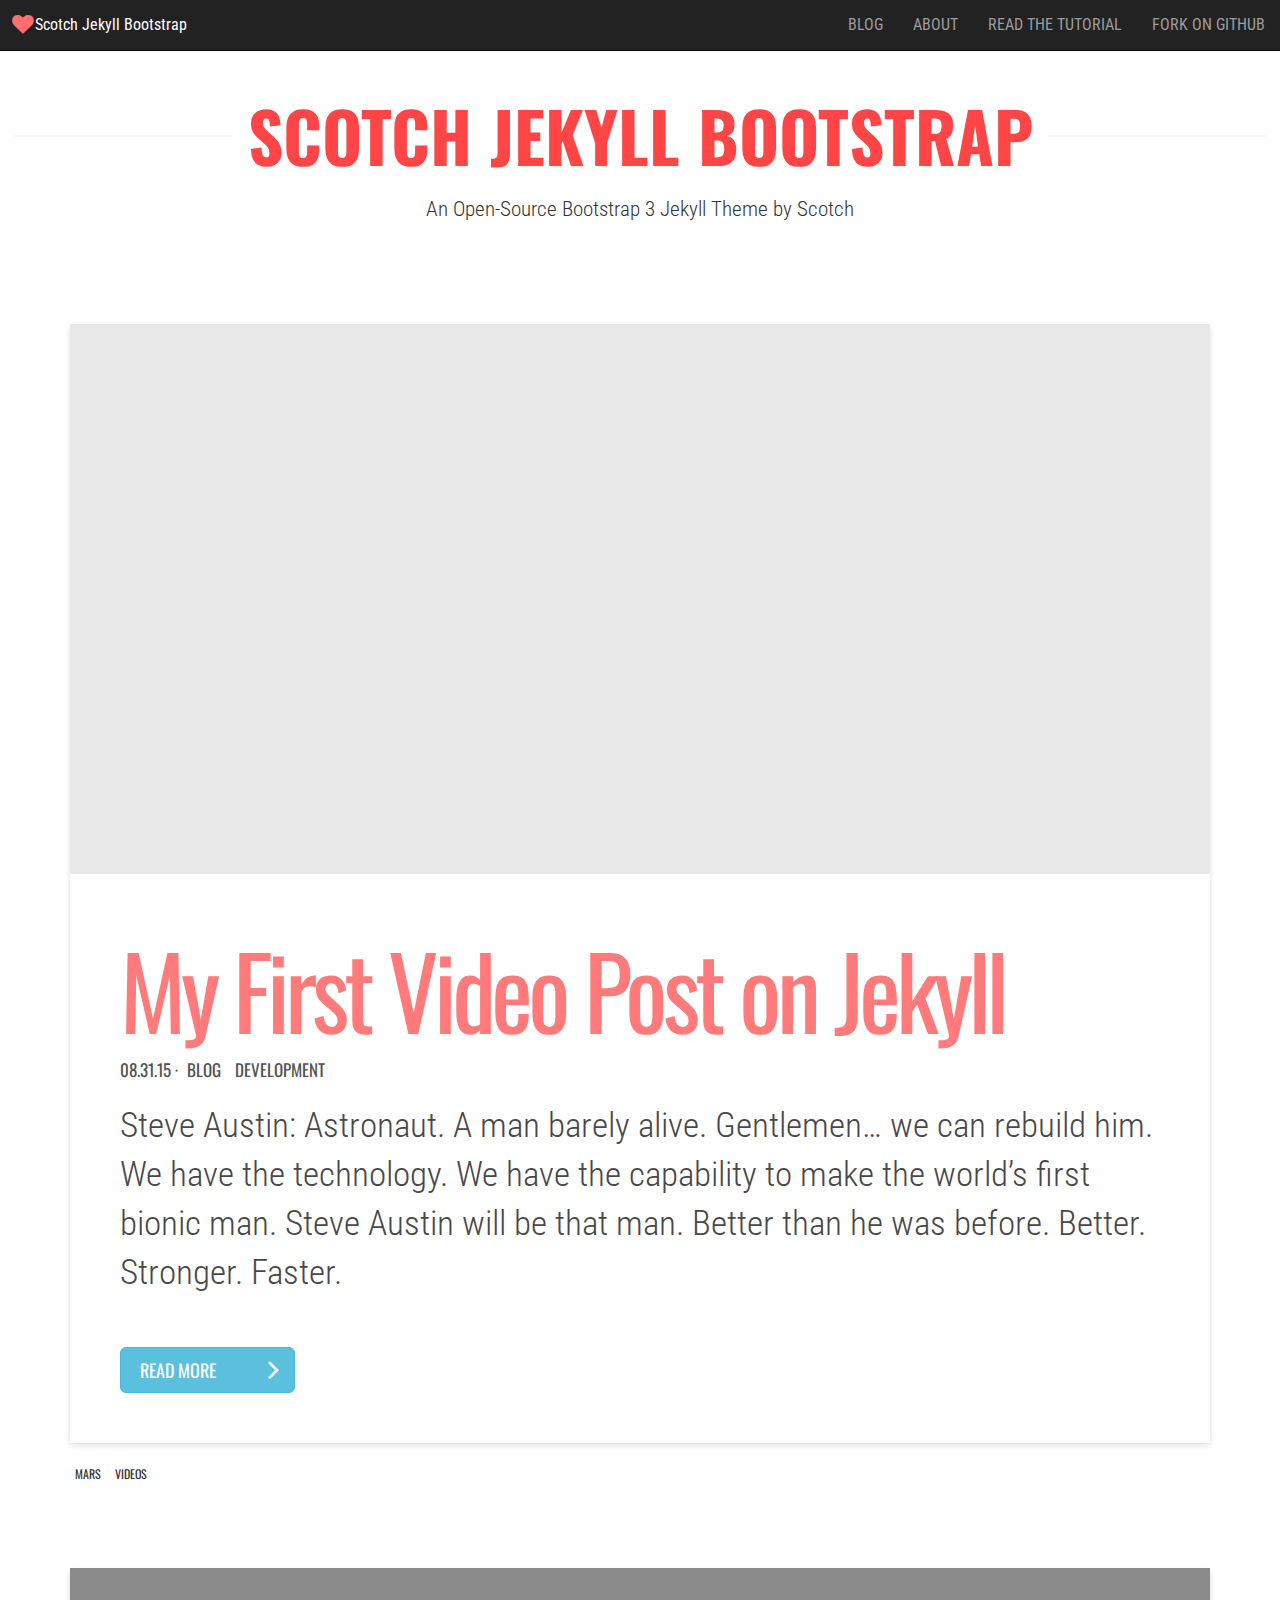
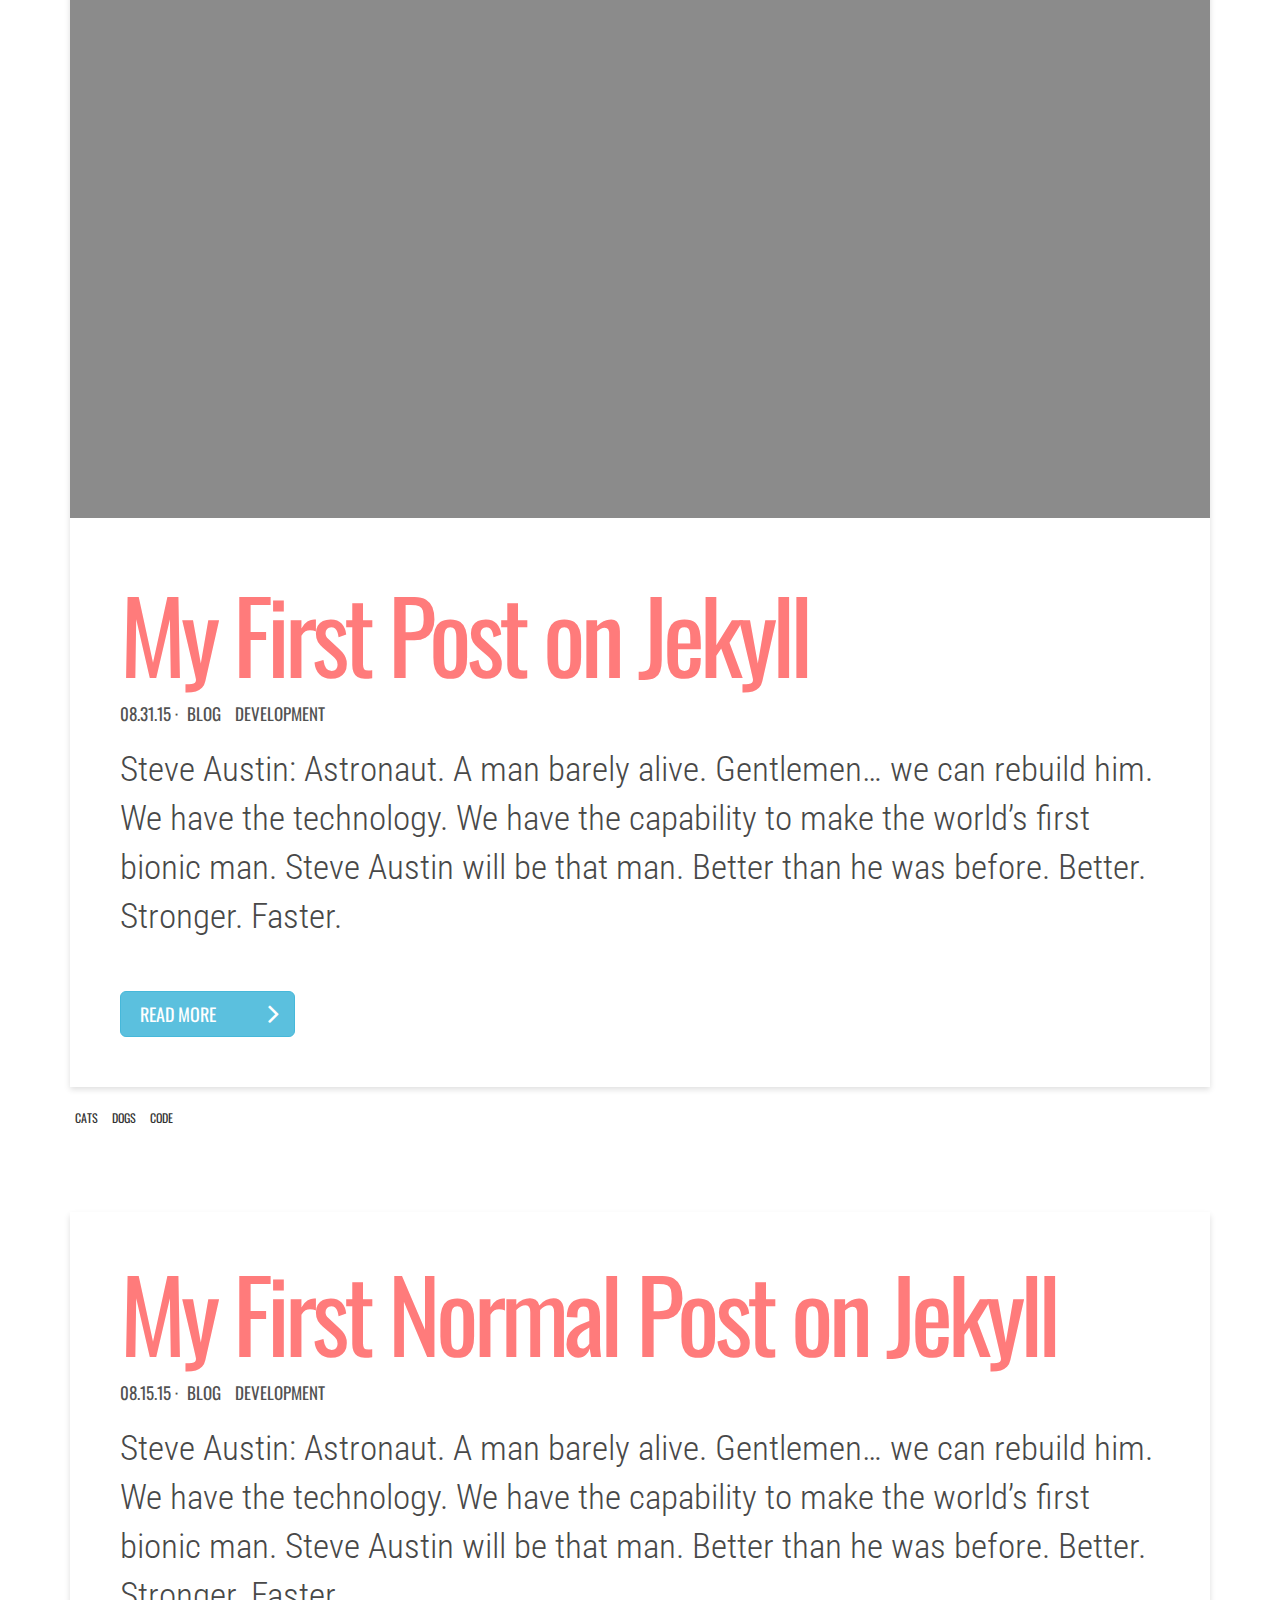
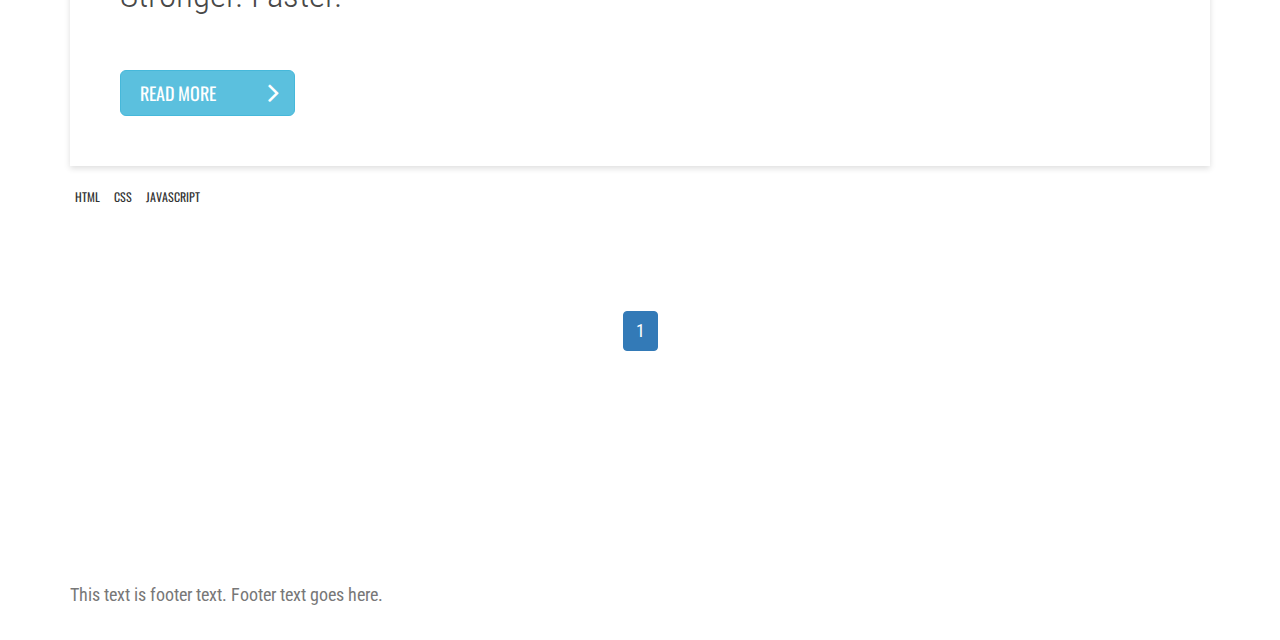
<file: index.html>
<!doctype html>
<!--[if lt IE 7 ]><html itemscope itemtype="http://schema.org/Organization" id="ie6" class="ie ie-old" lang="en-US"><![endif]-->
<!--[if IE 7 ]>   <html itemscope itemtype="http://schema.org/Organization" id="ie7" class="ie ie-old" lang="en-US"><![endif]-->
<!--[if IE 8 ]>   <html itemscope itemtype="http://schema.org/Organization" id="ie8" class="ie ie-old" lang="en-US"><![endif]-->
<!--[if IE 9 ]>   <html itemscope itemtype="http://schema.org/Organization" id="ie9" class="ie" lang="en-US"><![endif]-->
<!--[if gt IE 9]><!--><html itemscope itemtype="http://schema.org/Organization" lang="en-US"><!--<![endif]-->
<head>

    <!-- Meta -->
    <meta charset="utf-8">
    <!--
      /$$$$$$                        /$$               /$$
     /$$__  $$                      | $$              | $$
    | $$  \__/  /$$$$$$$  /$$$$$$  /$$$$$$    /$$$$$$$| $$$$$$$
    |  $$$$$$  /$$_____/ /$$__  $$|_  $$_/   /$$_____/| $$__  $$
     \____  $$| $$      | $$  \ $$  | $$    | $$      | $$  \ $$
     /$$  \ $$| $$      | $$  | $$  | $$ /$$| $$      | $$  | $$
    |  $$$$$$/|  $$$$$$$|  $$$$$$/  |  $$$$/|  $$$$$$$| $$  | $$
     \______/  \_______/ \______/    \___/   \_______/|__/  |__/



        /$$$$$           /$$                 /$$ /$$
       |__  $$          | $$                | $$| $$
          | $$  /$$$$$$ | $$   /$$ /$$   /$$| $$| $$
          | $$ /$$__  $$| $$  /$$/| $$  | $$| $$| $$
     /$$  | $$| $$$$$$$$| $$$$$$/ | $$  | $$| $$| $$
    | $$  | $$| $$_____/| $$_  $$ | $$  | $$| $$| $$
    |  $$$$$$/|  $$$$$$$| $$ \  $$|  $$$$$$$| $$| $$
     \______/  \_______/|__/  \__/ \____  $$|__/|__/
                                   /$$  | $$
                                  |  $$$$$$/
                                   \______/
    -->
    <title>Scotch Jekyll Bootstrap ♥ An Open-Source Bootstrap 3 Jekyll Theme by Scotch</title>
    <meta http-equiv="X-UA-Compatible" content="IE=edge,chrome=1">
    <meta name="viewport" content="width=device-width, initial-scale=1.0, maximum-scale=1.0">
    <meta content="yes" name="apple-mobile-web-app-capable">
    <meta name="apple-mobile-web-app-status-bar-style" content="black-translucent">

    <!-- RSS -->
    <link rel="alternate" type="application/rss+xml" title="Scotch Jekyll Bootstrap ♥ An Open-Source Bootstrap 3 Jekyll Theme by Scotch" href="https://goldyfruit.github.io/feed.xml">
    <link rel="alternate" type="application/atom+xml" title="Scotch Jekyll Bootstrap ♥ An Open-Source Bootstrap 3 Jekyll Theme by Scotch" href="https://goldyfruit.github.io/atom.xml">

    <!-- Favicons -->
    <link rel="shortcut icon" sizes="16x16 24x24 32x32 48x48 64x64 96x96" href="https://goldyfruit.github.io/favicon.ico">
    <link rel="apple-touch-icon" sizes="57x57" href="https://goldyfruit.github.io/img/favicons/favicon-57.png">
    <link rel="apple-touch-icon-precomposed" sizes="57x57" href="https://goldyfruit.github.io/img/favicons/favicon-57.png">
    <link rel="apple-touch-icon" sizes="60x60" href="https://goldyfruit.github.io/img/favicons/favicon-60.png">
    <link rel="apple-touch-icon" sizes="72x72" href="https://goldyfruit.github.io/img/favicons/favicon-72.png">
    <link rel="apple-touch-icon" sizes="76x76" href="https://goldyfruit.github.io/img/favicons/favicon-76.png">
    <link rel="apple-touch-icon" sizes="96x96" href="https://goldyfruit.github.io/img/favicons/favicon-96.png">
    <link rel="apple-touch-icon" sizes="114x114" href="https://goldyfruit.github.io/img/favicons/favicon-114.png">
    <link rel="apple-touch-icon" sizes="120x120" href="https://goldyfruit.github.io/img/favicons/favicon-120.png">
    <link rel="apple-touch-icon" sizes="144x144" href="https://goldyfruit.github.io/img/favicons/favicon-144.png">
    <link rel="apple-touch-icon" sizes="152x152" href="https://goldyfruit.github.io/img/favicons/favicon-152.png">
    <link rel="apple-touch-icon" sizes="180x180" href="https://goldyfruit.github.io/img/favicons/favicon-180.png">
    <link rel="apple-touch-icon" sizes="192x192" href="https://goldyfruit.github.io/img/favicons/favicon-192.png">
    <meta name="application-name" content="Scotch Jekyll Bootstrap ♥ An Open-Source Bootstrap 3 Jekyll Theme by Scotch">
    <meta name="msapplication-TileImage" content="https://goldyfruit.github.io/img/favicons/favicon-144.png">
    <meta name="msapplication-TileColor" content="#ffffff">

    <!-- Fonts -->
    <link rel="stylesheet" href="//fonts.googleapis.com/css?family=Roboto+Condensed:300,300italic,400,400italic,700,700italic|Oswald:300,400,700">
    <link rel="stylesheet" href="//maxcdn.bootstrapcdn.com/font-awesome/4.6.3/css/font-awesome.min.css">

    <!-- Styles -->
    <link rel="stylesheet" href="/css/style.css">
    <!--[if lt IE 9]>
        <script src="//cdnjs.cloudflare.com/ajax/libs/html5shiv/3.7.3/html5shiv.min.js"></script>
        <script src="/js/respond.min.js"></script>
    <![endif]-->

</head>
<body class="">

    <nav class="navbar navbar-inverse navbar-fixed-top">
        <div class="container-fluid">
            <div class="navbar-header">
                <button type="button" class="navbar-toggle collapsed" data-toggle="collapse" data-target="#navbar" aria-expanded="false" aria-controls="navbar">
                    <span class="sr-only">Toggle navigation</span>
                    <span class="icon-bar"></span>
                    <span class="icon-bar"></span>
                    <span class="icon-bar"></span>
                </button>
                <a class="navbar-brand" href="/"><i class="fa fa-heart"></i> Scotch Jekyll Bootstrap</a>
            </div>
            <div id="navbar" class="navbar-collapse collapse">
                <ul class="nav navbar-nav navbar-right">
                    
                        <li>
                            <a href="/">Blog</a>
                        </li>
                    
                        <li>
                            <a href="/about">About</a>
                        </li>
                    
                        <li>
                            <a href="https://scotch.io/tutorials/getting-started-with-jekyll-plus-a-free-bootstrap-3-starter-theme">Read the Tutorial</a>
                        </li>
                    
                        <li>
                            <a href="https://github.com/scotch-io">Fork on GitHub</a>
                        </li>
                    
                </ul>
            </div>
        </div>
    </nav>




    

<div class="title-group">
    <h1 class="special">
        <span>
        
            Scotch Jekyll Bootstrap
        
        </span>
    </h1>
    
    <p class="lead">
        
            An Open-Source Bootstrap 3 Jekyll Theme by Scotch
        
    </p>
</div>

    <main>
        <div class="container">
            <div class="row">
                <div class="col-md-12">
                    
                        <div class="tile">
    
    <a href="/my-first-video-post.html" class="featurette">
        

        
        <iframe src="https://www.youtube.com/embed/ej3ioOneTy8" frameborder="0" allowfullscreen></iframe>
        
    </a>
    
    <div class="inner-guts">
        <h2><a href="/my-first-video-post.html">My First Video Post on Jekyll</a></h2>
        <aside>
            08.31.15
            
                &middot;
                
                    <span>blog</span>
                
                    <span>development</span>
                
            
        </aside>
        <div class="excerpt"><p>Steve Austin: Astronaut. A man barely alive. Gentlemen… we can rebuild him. We have the technology. We have the capability to make the world’s first bionic man. Steve Austin will be that man. Better than he was before. Better. Stronger. Faster.</p>

</div>
        <a href="/my-first-video-post.html" class="read-more btn btn-info btn-lg">Read More <i class="fa fa-angle-right"></i></a>
        
        <div class="tags">
            
            <span>mars</span>
            
            <span>videos</span>
            
        </div>
        
    </div>
</div>
                    
                        <div class="tile">
    
    <a href="/example-post.html" class="featurette">
        
        <span class="img" style="background-image: url('http://placekitten.com/1500/1000');"></span>
        

        
    </a>
    
    <div class="inner-guts">
        <h2><a href="/example-post.html">My First Post on Jekyll</a></h2>
        <aside>
            08.31.15
            
                &middot;
                
                    <span>blog</span>
                
                    <span>development</span>
                
            
        </aside>
        <div class="excerpt"><p>Steve Austin: Astronaut. A man barely alive. Gentlemen… we can rebuild him. We have the technology. We have the capability to make the world’s first bionic man. Steve Austin will be that man. Better than he was before. Better. Stronger. Faster.</p>

</div>
        <a href="/example-post.html" class="read-more btn btn-info btn-lg">Read More <i class="fa fa-angle-right"></i></a>
        
        <div class="tags">
            
            <span>cats</span>
            
            <span>dogs</span>
            
            <span>code</span>
            
        </div>
        
    </div>
</div>
                    
                        <div class="tile">
    
    <div class="inner-guts">
        <h2><a href="/my-first-normal-post.html">My First Normal Post on Jekyll</a></h2>
        <aside>
            08.15.15
            
                &middot;
                
                    <span>blog</span>
                
                    <span>development</span>
                
            
        </aside>
        <div class="excerpt"><p>Steve Austin: Astronaut. A man barely alive. Gentlemen… we can rebuild him. We have the technology. We have the capability to make the world’s first bionic man. Steve Austin will be that man. Better than he was before. Better. Stronger. Faster.</p>

</div>
        <a href="/my-first-normal-post.html" class="read-more btn btn-info btn-lg">Read More <i class="fa fa-angle-right"></i></a>
        
        <div class="tags">
            
            <span>html</span>
            
            <span>css</span>
            
            <span>javascript</span>
            
        </div>
        
    </div>
</div>
                    

                    <nav class="pagination-wrap">
    <ul class="pagination">
        

        
            
            <li class="active">
                <a href="#">1</a>
            </li>
            
        

        
    </ul>
</nav>
                </div>
            </div>
        </div>
    </main>


    <footer class="site-footer">
        <div class="container">
            <div class="row">
                <div class="col-md-12">
                    <p class="text-muted">This text is footer text. Footer text goes here.</p>
                </div>
            </div>
        </div>
    </footer>


    <!-- JavaScript -->
    <script src="//ajax.googleapis.com/ajax/libs/jquery/1.12.4/jquery.min.js"></script>
    <script src="//maxcdn.bootstrapcdn.com/bootstrap/3.3.7/js/bootstrap.min.js"></script>
    <script src="/js/power.js"></script>

    </body>
</html>
</file>
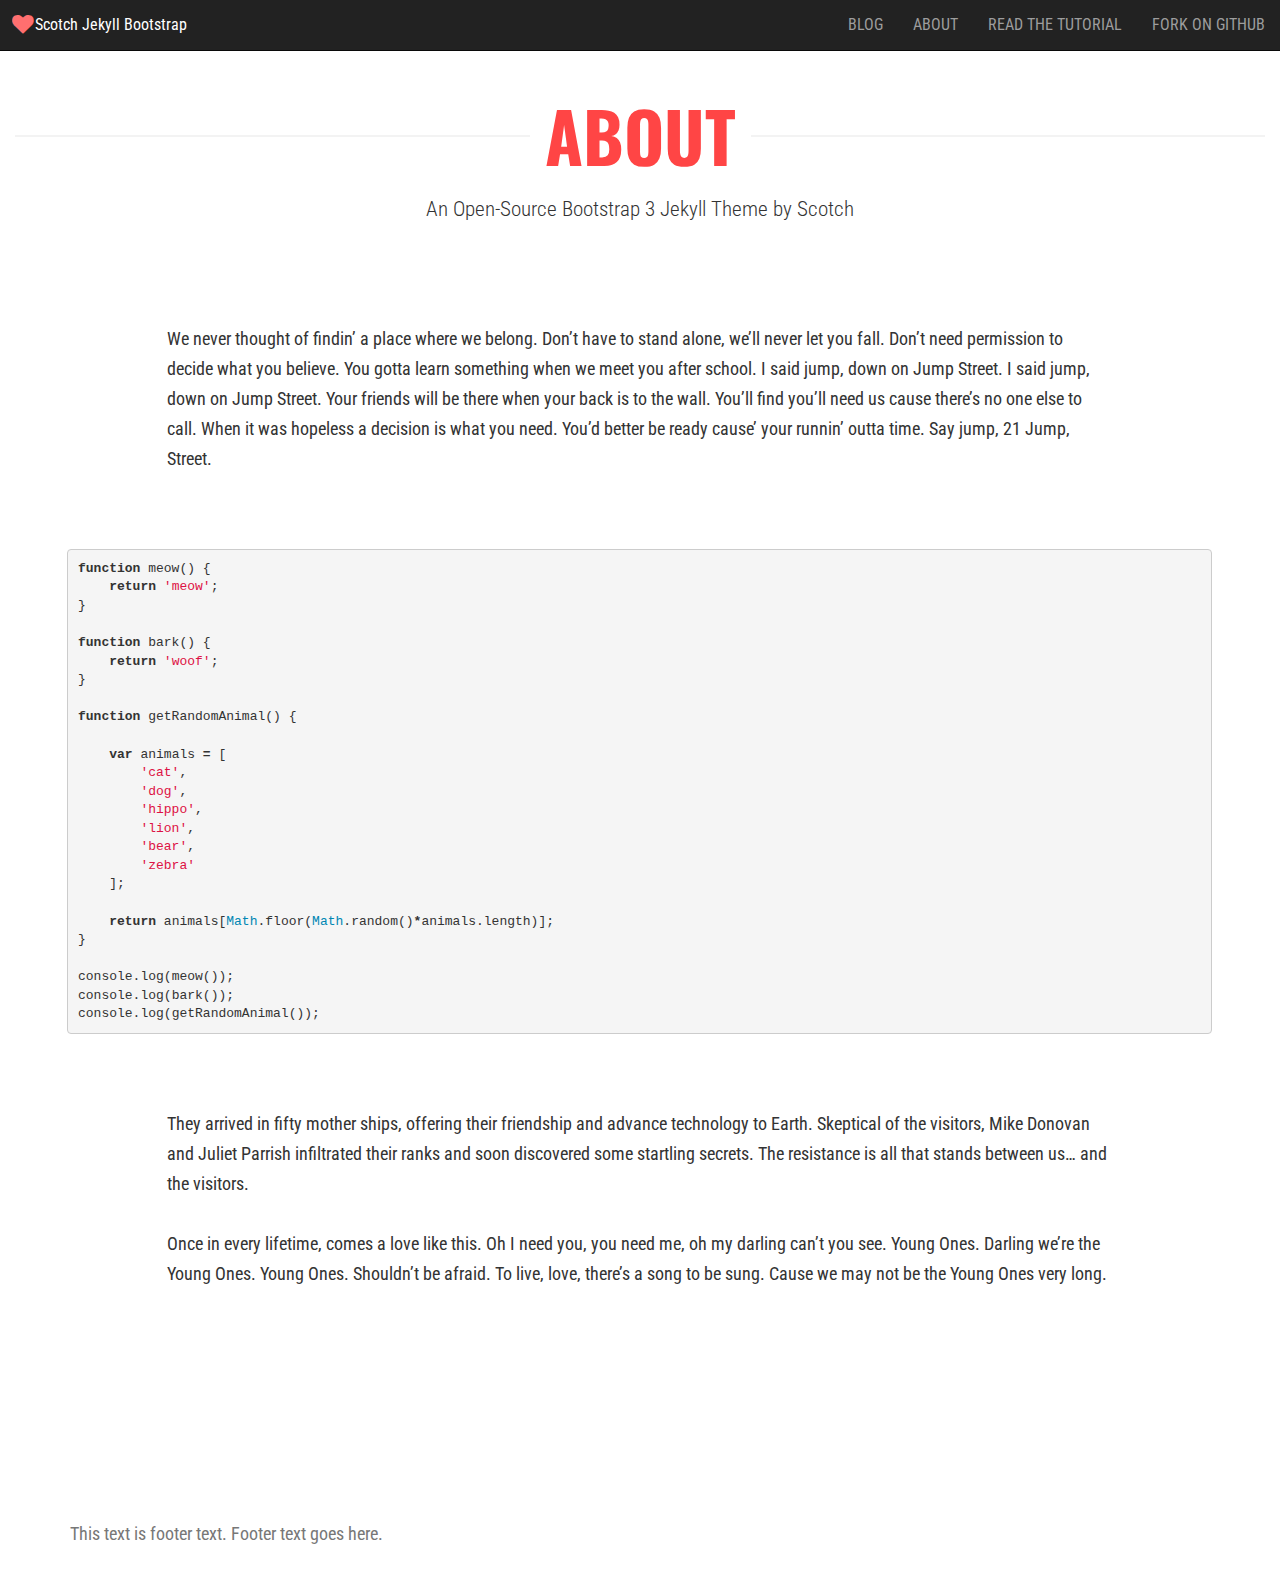
<file: about/index.html>
<!doctype html>
<!--[if lt IE 7 ]><html itemscope itemtype="http://schema.org/Organization" id="ie6" class="ie ie-old" lang="en-US"><![endif]-->
<!--[if IE 7 ]>   <html itemscope itemtype="http://schema.org/Organization" id="ie7" class="ie ie-old" lang="en-US"><![endif]-->
<!--[if IE 8 ]>   <html itemscope itemtype="http://schema.org/Organization" id="ie8" class="ie ie-old" lang="en-US"><![endif]-->
<!--[if IE 9 ]>   <html itemscope itemtype="http://schema.org/Organization" id="ie9" class="ie" lang="en-US"><![endif]-->
<!--[if gt IE 9]><!--><html itemscope itemtype="http://schema.org/Organization" lang="en-US"><!--<![endif]-->
<head>

    <!-- Meta -->
    <meta charset="utf-8">
    <!--
      /$$$$$$                        /$$               /$$
     /$$__  $$                      | $$              | $$
    | $$  \__/  /$$$$$$$  /$$$$$$  /$$$$$$    /$$$$$$$| $$$$$$$
    |  $$$$$$  /$$_____/ /$$__  $$|_  $$_/   /$$_____/| $$__  $$
     \____  $$| $$      | $$  \ $$  | $$    | $$      | $$  \ $$
     /$$  \ $$| $$      | $$  | $$  | $$ /$$| $$      | $$  | $$
    |  $$$$$$/|  $$$$$$$|  $$$$$$/  |  $$$$/|  $$$$$$$| $$  | $$
     \______/  \_______/ \______/    \___/   \_______/|__/  |__/



        /$$$$$           /$$                 /$$ /$$
       |__  $$          | $$                | $$| $$
          | $$  /$$$$$$ | $$   /$$ /$$   /$$| $$| $$
          | $$ /$$__  $$| $$  /$$/| $$  | $$| $$| $$
     /$$  | $$| $$$$$$$$| $$$$$$/ | $$  | $$| $$| $$
    | $$  | $$| $$_____/| $$_  $$ | $$  | $$| $$| $$
    |  $$$$$$/|  $$$$$$$| $$ \  $$|  $$$$$$$| $$| $$
     \______/  \_______/|__/  \__/ \____  $$|__/|__/
                                   /$$  | $$
                                  |  $$$$$$/
                                   \______/
    -->
    <title>About ♥ Scotch Jekyll Bootstrap</title>
    <meta http-equiv="X-UA-Compatible" content="IE=edge,chrome=1">
    <meta name="viewport" content="width=device-width, initial-scale=1.0, maximum-scale=1.0">
    <meta content="yes" name="apple-mobile-web-app-capable">
    <meta name="apple-mobile-web-app-status-bar-style" content="black-translucent">

    <!-- RSS -->
    <link rel="alternate" type="application/rss+xml" title="Scotch Jekyll Bootstrap ♥ An Open-Source Bootstrap 3 Jekyll Theme by Scotch" href="https://goldyfruit.github.io/feed.xml">
    <link rel="alternate" type="application/atom+xml" title="Scotch Jekyll Bootstrap ♥ An Open-Source Bootstrap 3 Jekyll Theme by Scotch" href="https://goldyfruit.github.io/atom.xml">

    <!-- Favicons -->
    <link rel="shortcut icon" sizes="16x16 24x24 32x32 48x48 64x64 96x96" href="https://goldyfruit.github.io/favicon.ico">
    <link rel="apple-touch-icon" sizes="57x57" href="https://goldyfruit.github.io/img/favicons/favicon-57.png">
    <link rel="apple-touch-icon-precomposed" sizes="57x57" href="https://goldyfruit.github.io/img/favicons/favicon-57.png">
    <link rel="apple-touch-icon" sizes="60x60" href="https://goldyfruit.github.io/img/favicons/favicon-60.png">
    <link rel="apple-touch-icon" sizes="72x72" href="https://goldyfruit.github.io/img/favicons/favicon-72.png">
    <link rel="apple-touch-icon" sizes="76x76" href="https://goldyfruit.github.io/img/favicons/favicon-76.png">
    <link rel="apple-touch-icon" sizes="96x96" href="https://goldyfruit.github.io/img/favicons/favicon-96.png">
    <link rel="apple-touch-icon" sizes="114x114" href="https://goldyfruit.github.io/img/favicons/favicon-114.png">
    <link rel="apple-touch-icon" sizes="120x120" href="https://goldyfruit.github.io/img/favicons/favicon-120.png">
    <link rel="apple-touch-icon" sizes="144x144" href="https://goldyfruit.github.io/img/favicons/favicon-144.png">
    <link rel="apple-touch-icon" sizes="152x152" href="https://goldyfruit.github.io/img/favicons/favicon-152.png">
    <link rel="apple-touch-icon" sizes="180x180" href="https://goldyfruit.github.io/img/favicons/favicon-180.png">
    <link rel="apple-touch-icon" sizes="192x192" href="https://goldyfruit.github.io/img/favicons/favicon-192.png">
    <meta name="application-name" content="Scotch Jekyll Bootstrap ♥ An Open-Source Bootstrap 3 Jekyll Theme by Scotch">
    <meta name="msapplication-TileImage" content="https://goldyfruit.github.io/img/favicons/favicon-144.png">
    <meta name="msapplication-TileColor" content="#ffffff">

    <!-- Fonts -->
    <link rel="stylesheet" href="//fonts.googleapis.com/css?family=Roboto+Condensed:300,300italic,400,400italic,700,700italic|Oswald:300,400,700">
    <link rel="stylesheet" href="//maxcdn.bootstrapcdn.com/font-awesome/4.6.3/css/font-awesome.min.css">

    <!-- Styles -->
    <link rel="stylesheet" href="/css/style.css">
    <!--[if lt IE 9]>
        <script src="//cdnjs.cloudflare.com/ajax/libs/html5shiv/3.7.3/html5shiv.min.js"></script>
        <script src="/js/respond.min.js"></script>
    <![endif]-->

</head>
<body class="">

    <nav class="navbar navbar-inverse navbar-fixed-top">
        <div class="container-fluid">
            <div class="navbar-header">
                <button type="button" class="navbar-toggle collapsed" data-toggle="collapse" data-target="#navbar" aria-expanded="false" aria-controls="navbar">
                    <span class="sr-only">Toggle navigation</span>
                    <span class="icon-bar"></span>
                    <span class="icon-bar"></span>
                    <span class="icon-bar"></span>
                </button>
                <a class="navbar-brand" href="/"><i class="fa fa-heart"></i> Scotch Jekyll Bootstrap</a>
            </div>
            <div id="navbar" class="navbar-collapse collapse">
                <ul class="nav navbar-nav navbar-right">
                    
                        <li>
                            <a href="/">Blog</a>
                        </li>
                    
                        <li>
                            <a href="/about">About</a>
                        </li>
                    
                        <li>
                            <a href="https://scotch.io/tutorials/getting-started-with-jekyll-plus-a-free-bootstrap-3-starter-theme">Read the Tutorial</a>
                        </li>
                    
                        <li>
                            <a href="https://github.com/scotch-io">Fork on GitHub</a>
                        </li>
                    
                </ul>
            </div>
        </div>
    </nav>




    

<div class="title-group">
    <h1 class="special">
        <span>
        
            About
        
        </span>
    </h1>
    
    <p class="lead">
        
            An Open-Source Bootstrap 3 Jekyll Theme by Scotch
        
    </p>
</div>

    <article>
        <div class="container">
            <div class="row">
                <div class="col-md-10 col-md-offset-1">


                    <p>We never thought of findin’ a place where we belong. Don’t have to stand alone, we’ll never let you fall. Don’t need permission to decide what you believe. You gotta learn something when we meet you after school. I said jump, down on Jump Street. I said jump, down on Jump Street. Your friends will be there when your back is to the wall. You’ll find you’ll need us cause there’s no one else to call. When it was hopeless a decision is what you need. You’d better be ready cause’ your runnin’ outta time. Say jump, 21 Jump, Street.</p>

<figure class="highlight"><pre><code class="language-javascript" data-lang="javascript"><span class="kd">function</span> <span class="nx">meow</span><span class="p">()</span> <span class="p">{</span>
    <span class="k">return</span> <span class="s1">&#39;meow&#39;</span><span class="p">;</span>
<span class="p">}</span>

<span class="kd">function</span> <span class="nx">bark</span><span class="p">()</span> <span class="p">{</span>
    <span class="k">return</span> <span class="s1">&#39;woof&#39;</span><span class="p">;</span>
<span class="p">}</span>

<span class="kd">function</span> <span class="nx">getRandomAnimal</span><span class="p">()</span> <span class="p">{</span>

    <span class="kd">var</span> <span class="nx">animals</span> <span class="o">=</span> <span class="p">[</span>
        <span class="s1">&#39;cat&#39;</span><span class="p">,</span>
        <span class="s1">&#39;dog&#39;</span><span class="p">,</span>
        <span class="s1">&#39;hippo&#39;</span><span class="p">,</span>
        <span class="s1">&#39;lion&#39;</span><span class="p">,</span>
        <span class="s1">&#39;bear&#39;</span><span class="p">,</span>
        <span class="s1">&#39;zebra&#39;</span>
    <span class="p">];</span>

    <span class="k">return</span> <span class="nx">animals</span><span class="p">[</span><span class="nb">Math</span><span class="p">.</span><span class="nx">floor</span><span class="p">(</span><span class="nb">Math</span><span class="p">.</span><span class="nx">random</span><span class="p">()</span><span class="o">*</span><span class="nx">animals</span><span class="p">.</span><span class="nx">length</span><span class="p">)];</span>
<span class="p">}</span>

<span class="nx">console</span><span class="p">.</span><span class="nx">log</span><span class="p">(</span><span class="nx">meow</span><span class="p">());</span>
<span class="nx">console</span><span class="p">.</span><span class="nx">log</span><span class="p">(</span><span class="nx">bark</span><span class="p">());</span>
<span class="nx">console</span><span class="p">.</span><span class="nx">log</span><span class="p">(</span><span class="nx">getRandomAnimal</span><span class="p">());</span></code></pre></figure>

<p>They arrived in fifty mother ships, offering their friendship and advance technology to Earth. Skeptical of the visitors, Mike Donovan and Juliet Parrish infiltrated their ranks and soon discovered some startling secrets. The resistance is all that stands between us… and the visitors.</p>

<p>Once in every lifetime, comes a love like this. Oh I need you, you need me, oh my darling can’t you see. Young Ones. Darling we’re the Young Ones. Young Ones. Shouldn’t be afraid. To live, love, there’s a song to be sung. Cause we may not be the Young Ones very long.</p>

                </div>
            </div>
        </div>
    </article>


    <footer class="site-footer">
        <div class="container">
            <div class="row">
                <div class="col-md-12">
                    <p class="text-muted">This text is footer text. Footer text goes here.</p>
                </div>
            </div>
        </div>
    </footer>


    <!-- JavaScript -->
    <script src="//ajax.googleapis.com/ajax/libs/jquery/1.12.4/jquery.min.js"></script>
    <script src="//maxcdn.bootstrapcdn.com/bootstrap/3.3.7/js/bootstrap.min.js"></script>
    <script src="/js/power.js"></script>

    </body>
</html>
</file>
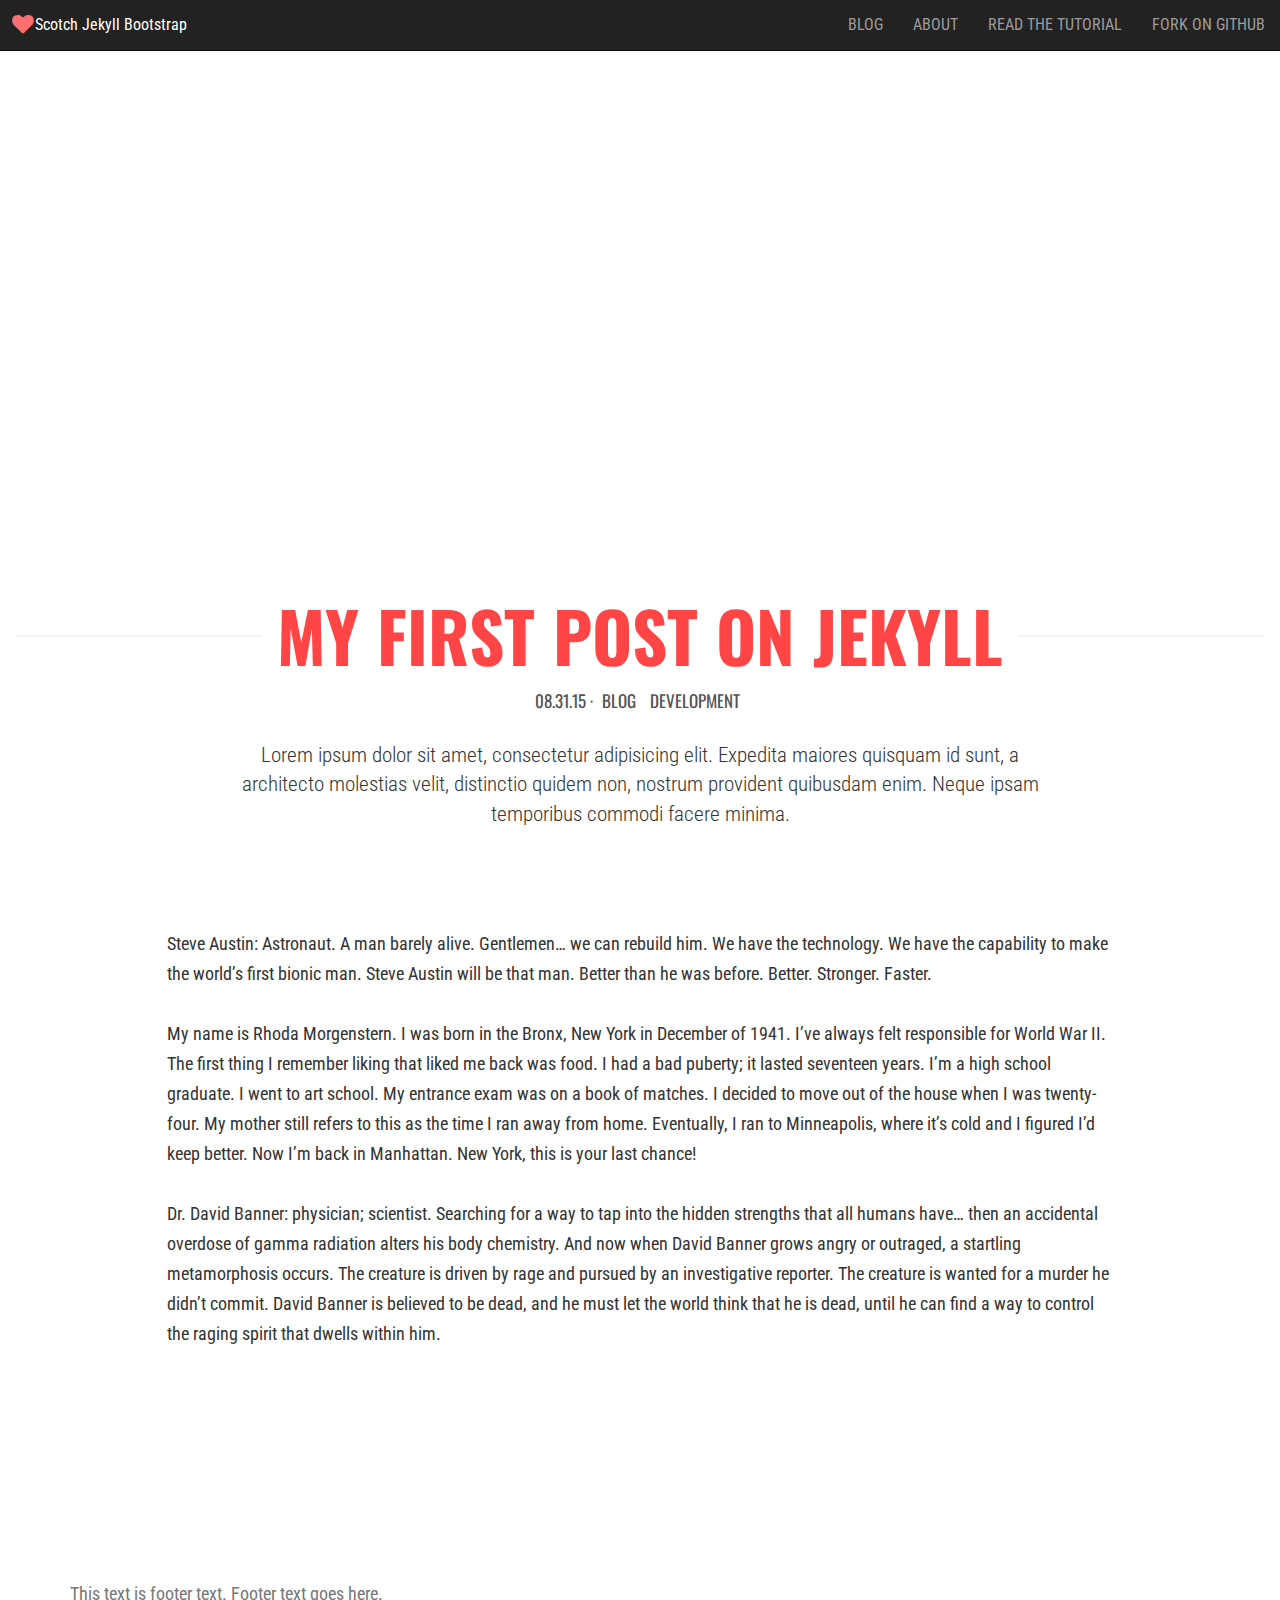
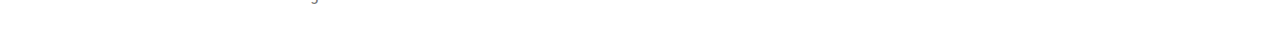
<file: example-post.html>
<!doctype html>
<!--[if lt IE 7 ]><html itemscope itemtype="http://schema.org/Article" id="ie6" class="ie ie-old" lang="en-US"><![endif]-->
<!--[if IE 7 ]>   <html itemscope itemtype="http://schema.org/Article" id="ie7" class="ie ie-old" lang="en-US"><![endif]-->
<!--[if IE 8 ]>   <html itemscope itemtype="http://schema.org/Article" id="ie8" class="ie ie-old" lang="en-US"><![endif]-->
<!--[if IE 9 ]>   <html itemscope itemtype="http://schema.org/Article" id="ie9" class="ie" lang="en-US"><![endif]-->
<!--[if gt IE 9]><!--><html itemscope itemtype="http://schema.org/Article" lang="en-US"><!--<![endif]-->
<head>

    <!-- Meta -->
    <meta charset="utf-8">
    <!--
      /$$$$$$                        /$$               /$$
     /$$__  $$                      | $$              | $$
    | $$  \__/  /$$$$$$$  /$$$$$$  /$$$$$$    /$$$$$$$| $$$$$$$
    |  $$$$$$  /$$_____/ /$$__  $$|_  $$_/   /$$_____/| $$__  $$
     \____  $$| $$      | $$  \ $$  | $$    | $$      | $$  \ $$
     /$$  \ $$| $$      | $$  | $$  | $$ /$$| $$      | $$  | $$
    |  $$$$$$/|  $$$$$$$|  $$$$$$/  |  $$$$/|  $$$$$$$| $$  | $$
     \______/  \_______/ \______/    \___/   \_______/|__/  |__/



        /$$$$$           /$$                 /$$ /$$
       |__  $$          | $$                | $$| $$
          | $$  /$$$$$$ | $$   /$$ /$$   /$$| $$| $$
          | $$ /$$__  $$| $$  /$$/| $$  | $$| $$| $$
     /$$  | $$| $$$$$$$$| $$$$$$/ | $$  | $$| $$| $$
    | $$  | $$| $$_____/| $$_  $$ | $$  | $$| $$| $$
    |  $$$$$$/|  $$$$$$$| $$ \  $$|  $$$$$$$| $$| $$
     \______/  \_______/|__/  \__/ \____  $$|__/|__/
                                   /$$  | $$
                                  |  $$$$$$/
                                   \______/
    -->
    <title>My First Post on Jekyll ♥ Scotch Jekyll Bootstrap</title>
    <meta http-equiv="X-UA-Compatible" content="IE=edge,chrome=1">
    <meta name="viewport" content="width=device-width, initial-scale=1.0, maximum-scale=1.0">
    <meta content="yes" name="apple-mobile-web-app-capable">
    <meta name="apple-mobile-web-app-status-bar-style" content="black-translucent">

    <!-- RSS -->
    <link rel="alternate" type="application/rss+xml" title="Scotch Jekyll Bootstrap ♥ An Open-Source Bootstrap 3 Jekyll Theme by Scotch" href="https://goldyfruit.github.io/feed.xml">
    <link rel="alternate" type="application/atom+xml" title="Scotch Jekyll Bootstrap ♥ An Open-Source Bootstrap 3 Jekyll Theme by Scotch" href="https://goldyfruit.github.io/atom.xml">

    <!-- Favicons -->
    <link rel="shortcut icon" sizes="16x16 24x24 32x32 48x48 64x64 96x96" href="https://goldyfruit.github.io/favicon.ico">
    <link rel="apple-touch-icon" sizes="57x57" href="https://goldyfruit.github.io/img/favicons/favicon-57.png">
    <link rel="apple-touch-icon-precomposed" sizes="57x57" href="https://goldyfruit.github.io/img/favicons/favicon-57.png">
    <link rel="apple-touch-icon" sizes="60x60" href="https://goldyfruit.github.io/img/favicons/favicon-60.png">
    <link rel="apple-touch-icon" sizes="72x72" href="https://goldyfruit.github.io/img/favicons/favicon-72.png">
    <link rel="apple-touch-icon" sizes="76x76" href="https://goldyfruit.github.io/img/favicons/favicon-76.png">
    <link rel="apple-touch-icon" sizes="96x96" href="https://goldyfruit.github.io/img/favicons/favicon-96.png">
    <link rel="apple-touch-icon" sizes="114x114" href="https://goldyfruit.github.io/img/favicons/favicon-114.png">
    <link rel="apple-touch-icon" sizes="120x120" href="https://goldyfruit.github.io/img/favicons/favicon-120.png">
    <link rel="apple-touch-icon" sizes="144x144" href="https://goldyfruit.github.io/img/favicons/favicon-144.png">
    <link rel="apple-touch-icon" sizes="152x152" href="https://goldyfruit.github.io/img/favicons/favicon-152.png">
    <link rel="apple-touch-icon" sizes="180x180" href="https://goldyfruit.github.io/img/favicons/favicon-180.png">
    <link rel="apple-touch-icon" sizes="192x192" href="https://goldyfruit.github.io/img/favicons/favicon-192.png">
    <meta name="application-name" content="Scotch Jekyll Bootstrap ♥ An Open-Source Bootstrap 3 Jekyll Theme by Scotch">
    <meta name="msapplication-TileImage" content="https://goldyfruit.github.io/img/favicons/favicon-144.png">
    <meta name="msapplication-TileColor" content="#ffffff">

    <!-- Fonts -->
    <link rel="stylesheet" href="//fonts.googleapis.com/css?family=Roboto+Condensed:300,300italic,400,400italic,700,700italic|Oswald:300,400,700">
    <link rel="stylesheet" href="//maxcdn.bootstrapcdn.com/font-awesome/4.6.3/css/font-awesome.min.css">

    <!-- Styles -->
    <link rel="stylesheet" href="/css/style.css">
    <!--[if lt IE 9]>
        <script src="//cdnjs.cloudflare.com/ajax/libs/html5shiv/3.7.3/html5shiv.min.js"></script>
        <script src="/js/respond.min.js"></script>
    <![endif]-->

</head>
<body class="">

    <nav class="navbar navbar-inverse navbar-fixed-top">
        <div class="container-fluid">
            <div class="navbar-header">
                <button type="button" class="navbar-toggle collapsed" data-toggle="collapse" data-target="#navbar" aria-expanded="false" aria-controls="navbar">
                    <span class="sr-only">Toggle navigation</span>
                    <span class="icon-bar"></span>
                    <span class="icon-bar"></span>
                    <span class="icon-bar"></span>
                </button>
                <a class="navbar-brand" href="/"><i class="fa fa-heart"></i> Scotch Jekyll Bootstrap</a>
            </div>
            <div id="navbar" class="navbar-collapse collapse">
                <ul class="nav navbar-nav navbar-right">
                    
                        <li>
                            <a href="/">Blog</a>
                        </li>
                    
                        <li>
                            <a href="/about">About</a>
                        </li>
                    
                        <li>
                            <a href="https://scotch.io/tutorials/getting-started-with-jekyll-plus-a-free-bootstrap-3-starter-theme">Read the Tutorial</a>
                        </li>
                    
                        <li>
                            <a href="https://github.com/scotch-io">Fork on GitHub</a>
                        </li>
                    
                </ul>
            </div>
        </div>
    </nav>




    
    <div class="topper">
        
        <span class="img" style="background-image: url('http://placekitten.com/1500/1000');">
        

        
    </div>


<div class="title-group">
    <h1 class="special">
        <span>
        
            My First Post on Jekyll
        
        </span>
    </h1>
    
    <aside>
        08.31.15
        
            &middot;
            
                <span>blog</span>
            
                <span>development</span>
            
        
    </aside>
    
    <p class="lead">
        
            Lorem ipsum dolor sit amet, consectetur adipisicing elit. Expedita maiores quisquam id sunt, a architecto molestias velit, distinctio quidem non, nostrum provident quibusdam enim. Neque ipsam temporibus commodi facere minima.
        
    </p>
</div>

    <article>
        <div class="container">
            <div class="row">
                <div class="col-md-10 col-md-offset-1">


                    <p>Steve Austin: Astronaut. A man barely alive. Gentlemen… we can rebuild him. We have the technology. We have the capability to make the world’s first bionic man. Steve Austin will be that man. Better than he was before. Better. Stronger. Faster.</p>

<p>My name is Rhoda Morgenstern. I was born in the Bronx, New York in December of 1941. I’ve always felt responsible for World War II. The first thing I remember liking that liked me back was food. I had a bad puberty; it lasted seventeen years. I’m a high school graduate. I went to art school. My entrance exam was on a book of matches. I decided to move out of the house when I was twenty-four. My mother still refers to this as the time I ran away from home. Eventually, I ran to Minneapolis, where it’s cold and I figured I’d keep better. Now I’m back in Manhattan. New York, this is your last chance!</p>

<p>Dr. David Banner: physician; scientist. Searching for a way to tap into the hidden strengths that all humans have… then an accidental overdose of gamma radiation alters his body chemistry. And now when David Banner grows angry or outraged, a startling metamorphosis occurs. The creature is driven by rage and pursued by an investigative reporter. The creature is wanted for a murder he didn’t commit. David Banner is believed to be dead, and he must let the world think that he is dead, until he can find a way to control the raging spirit that dwells within him.</p>


                </div>
            </div>
        </div>
    </article>


    <footer class="site-footer">
        <div class="container">
            <div class="row">
                <div class="col-md-12">
                    <p class="text-muted">This text is footer text. Footer text goes here.</p>
                </div>
            </div>
        </div>
    </footer>


    <!-- JavaScript -->
    <script src="//ajax.googleapis.com/ajax/libs/jquery/1.12.4/jquery.min.js"></script>
    <script src="//maxcdn.bootstrapcdn.com/bootstrap/3.3.7/js/bootstrap.min.js"></script>
    <script src="/js/power.js"></script>

    </body>
</html>
</file>
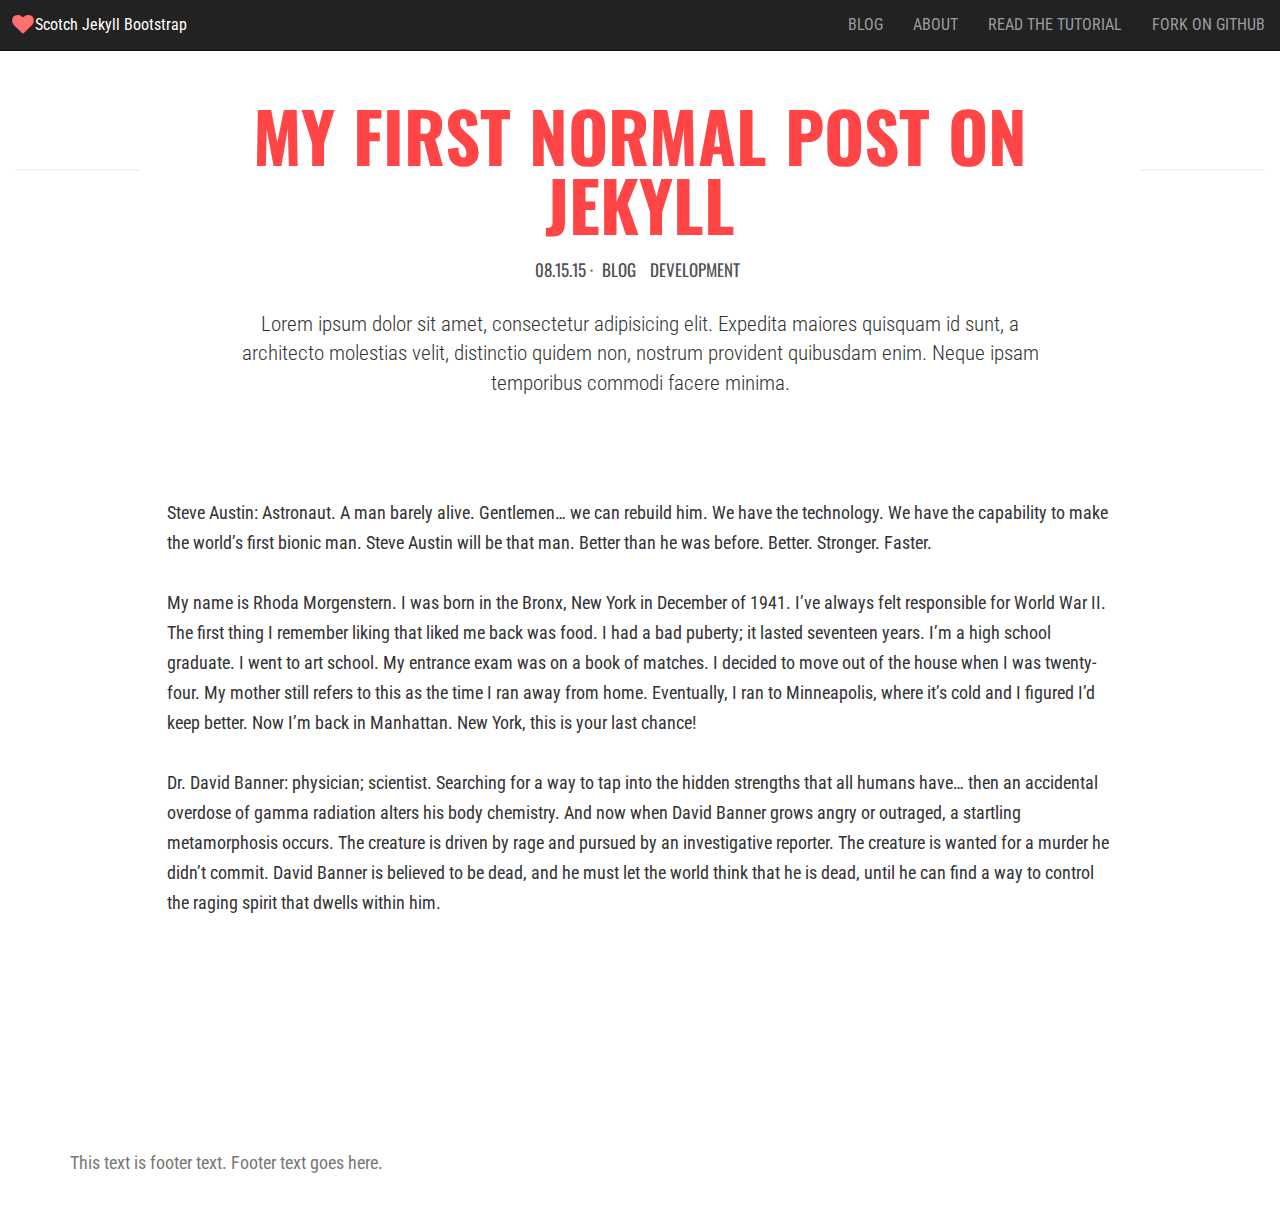
<file: my-first-normal-post.html>
<!doctype html>
<!--[if lt IE 7 ]><html itemscope itemtype="http://schema.org/Article" id="ie6" class="ie ie-old" lang="en-US"><![endif]-->
<!--[if IE 7 ]>   <html itemscope itemtype="http://schema.org/Article" id="ie7" class="ie ie-old" lang="en-US"><![endif]-->
<!--[if IE 8 ]>   <html itemscope itemtype="http://schema.org/Article" id="ie8" class="ie ie-old" lang="en-US"><![endif]-->
<!--[if IE 9 ]>   <html itemscope itemtype="http://schema.org/Article" id="ie9" class="ie" lang="en-US"><![endif]-->
<!--[if gt IE 9]><!--><html itemscope itemtype="http://schema.org/Article" lang="en-US"><!--<![endif]-->
<head>

    <!-- Meta -->
    <meta charset="utf-8">
    <!--
      /$$$$$$                        /$$               /$$
     /$$__  $$                      | $$              | $$
    | $$  \__/  /$$$$$$$  /$$$$$$  /$$$$$$    /$$$$$$$| $$$$$$$
    |  $$$$$$  /$$_____/ /$$__  $$|_  $$_/   /$$_____/| $$__  $$
     \____  $$| $$      | $$  \ $$  | $$    | $$      | $$  \ $$
     /$$  \ $$| $$      | $$  | $$  | $$ /$$| $$      | $$  | $$
    |  $$$$$$/|  $$$$$$$|  $$$$$$/  |  $$$$/|  $$$$$$$| $$  | $$
     \______/  \_______/ \______/    \___/   \_______/|__/  |__/



        /$$$$$           /$$                 /$$ /$$
       |__  $$          | $$                | $$| $$
          | $$  /$$$$$$ | $$   /$$ /$$   /$$| $$| $$
          | $$ /$$__  $$| $$  /$$/| $$  | $$| $$| $$
     /$$  | $$| $$$$$$$$| $$$$$$/ | $$  | $$| $$| $$
    | $$  | $$| $$_____/| $$_  $$ | $$  | $$| $$| $$
    |  $$$$$$/|  $$$$$$$| $$ \  $$|  $$$$$$$| $$| $$
     \______/  \_______/|__/  \__/ \____  $$|__/|__/
                                   /$$  | $$
                                  |  $$$$$$/
                                   \______/
    -->
    <title>My First Normal Post on Jekyll ♥ Scotch Jekyll Bootstrap</title>
    <meta http-equiv="X-UA-Compatible" content="IE=edge,chrome=1">
    <meta name="viewport" content="width=device-width, initial-scale=1.0, maximum-scale=1.0">
    <meta content="yes" name="apple-mobile-web-app-capable">
    <meta name="apple-mobile-web-app-status-bar-style" content="black-translucent">

    <!-- RSS -->
    <link rel="alternate" type="application/rss+xml" title="Scotch Jekyll Bootstrap ♥ An Open-Source Bootstrap 3 Jekyll Theme by Scotch" href="https://goldyfruit.github.io/feed.xml">
    <link rel="alternate" type="application/atom+xml" title="Scotch Jekyll Bootstrap ♥ An Open-Source Bootstrap 3 Jekyll Theme by Scotch" href="https://goldyfruit.github.io/atom.xml">

    <!-- Favicons -->
    <link rel="shortcut icon" sizes="16x16 24x24 32x32 48x48 64x64 96x96" href="https://goldyfruit.github.io/favicon.ico">
    <link rel="apple-touch-icon" sizes="57x57" href="https://goldyfruit.github.io/img/favicons/favicon-57.png">
    <link rel="apple-touch-icon-precomposed" sizes="57x57" href="https://goldyfruit.github.io/img/favicons/favicon-57.png">
    <link rel="apple-touch-icon" sizes="60x60" href="https://goldyfruit.github.io/img/favicons/favicon-60.png">
    <link rel="apple-touch-icon" sizes="72x72" href="https://goldyfruit.github.io/img/favicons/favicon-72.png">
    <link rel="apple-touch-icon" sizes="76x76" href="https://goldyfruit.github.io/img/favicons/favicon-76.png">
    <link rel="apple-touch-icon" sizes="96x96" href="https://goldyfruit.github.io/img/favicons/favicon-96.png">
    <link rel="apple-touch-icon" sizes="114x114" href="https://goldyfruit.github.io/img/favicons/favicon-114.png">
    <link rel="apple-touch-icon" sizes="120x120" href="https://goldyfruit.github.io/img/favicons/favicon-120.png">
    <link rel="apple-touch-icon" sizes="144x144" href="https://goldyfruit.github.io/img/favicons/favicon-144.png">
    <link rel="apple-touch-icon" sizes="152x152" href="https://goldyfruit.github.io/img/favicons/favicon-152.png">
    <link rel="apple-touch-icon" sizes="180x180" href="https://goldyfruit.github.io/img/favicons/favicon-180.png">
    <link rel="apple-touch-icon" sizes="192x192" href="https://goldyfruit.github.io/img/favicons/favicon-192.png">
    <meta name="application-name" content="Scotch Jekyll Bootstrap ♥ An Open-Source Bootstrap 3 Jekyll Theme by Scotch">
    <meta name="msapplication-TileImage" content="https://goldyfruit.github.io/img/favicons/favicon-144.png">
    <meta name="msapplication-TileColor" content="#ffffff">

    <!-- Fonts -->
    <link rel="stylesheet" href="//fonts.googleapis.com/css?family=Roboto+Condensed:300,300italic,400,400italic,700,700italic|Oswald:300,400,700">
    <link rel="stylesheet" href="//maxcdn.bootstrapcdn.com/font-awesome/4.6.3/css/font-awesome.min.css">

    <!-- Styles -->
    <link rel="stylesheet" href="/css/style.css">
    <!--[if lt IE 9]>
        <script src="//cdnjs.cloudflare.com/ajax/libs/html5shiv/3.7.3/html5shiv.min.js"></script>
        <script src="/js/respond.min.js"></script>
    <![endif]-->

</head>
<body class="">

    <nav class="navbar navbar-inverse navbar-fixed-top">
        <div class="container-fluid">
            <div class="navbar-header">
                <button type="button" class="navbar-toggle collapsed" data-toggle="collapse" data-target="#navbar" aria-expanded="false" aria-controls="navbar">
                    <span class="sr-only">Toggle navigation</span>
                    <span class="icon-bar"></span>
                    <span class="icon-bar"></span>
                    <span class="icon-bar"></span>
                </button>
                <a class="navbar-brand" href="/"><i class="fa fa-heart"></i> Scotch Jekyll Bootstrap</a>
            </div>
            <div id="navbar" class="navbar-collapse collapse">
                <ul class="nav navbar-nav navbar-right">
                    
                        <li>
                            <a href="/">Blog</a>
                        </li>
                    
                        <li>
                            <a href="/about">About</a>
                        </li>
                    
                        <li>
                            <a href="https://scotch.io/tutorials/getting-started-with-jekyll-plus-a-free-bootstrap-3-starter-theme">Read the Tutorial</a>
                        </li>
                    
                        <li>
                            <a href="https://github.com/scotch-io">Fork on GitHub</a>
                        </li>
                    
                </ul>
            </div>
        </div>
    </nav>




    

<div class="title-group">
    <h1 class="special">
        <span>
        
            My First Normal Post on Jekyll
        
        </span>
    </h1>
    
    <aside>
        08.15.15
        
            &middot;
            
                <span>blog</span>
            
                <span>development</span>
            
        
    </aside>
    
    <p class="lead">
        
            Lorem ipsum dolor sit amet, consectetur adipisicing elit. Expedita maiores quisquam id sunt, a architecto molestias velit, distinctio quidem non, nostrum provident quibusdam enim. Neque ipsam temporibus commodi facere minima.
        
    </p>
</div>

    <article>
        <div class="container">
            <div class="row">
                <div class="col-md-10 col-md-offset-1">


                    <p>Steve Austin: Astronaut. A man barely alive. Gentlemen… we can rebuild him. We have the technology. We have the capability to make the world’s first bionic man. Steve Austin will be that man. Better than he was before. Better. Stronger. Faster.</p>

<p>My name is Rhoda Morgenstern. I was born in the Bronx, New York in December of 1941. I’ve always felt responsible for World War II. The first thing I remember liking that liked me back was food. I had a bad puberty; it lasted seventeen years. I’m a high school graduate. I went to art school. My entrance exam was on a book of matches. I decided to move out of the house when I was twenty-four. My mother still refers to this as the time I ran away from home. Eventually, I ran to Minneapolis, where it’s cold and I figured I’d keep better. Now I’m back in Manhattan. New York, this is your last chance!</p>

<p>Dr. David Banner: physician; scientist. Searching for a way to tap into the hidden strengths that all humans have… then an accidental overdose of gamma radiation alters his body chemistry. And now when David Banner grows angry or outraged, a startling metamorphosis occurs. The creature is driven by rage and pursued by an investigative reporter. The creature is wanted for a murder he didn’t commit. David Banner is believed to be dead, and he must let the world think that he is dead, until he can find a way to control the raging spirit that dwells within him.</p>


                </div>
            </div>
        </div>
    </article>


    <footer class="site-footer">
        <div class="container">
            <div class="row">
                <div class="col-md-12">
                    <p class="text-muted">This text is footer text. Footer text goes here.</p>
                </div>
            </div>
        </div>
    </footer>


    <!-- JavaScript -->
    <script src="//ajax.googleapis.com/ajax/libs/jquery/1.12.4/jquery.min.js"></script>
    <script src="//maxcdn.bootstrapcdn.com/bootstrap/3.3.7/js/bootstrap.min.js"></script>
    <script src="/js/power.js"></script>

    </body>
</html>
</file>
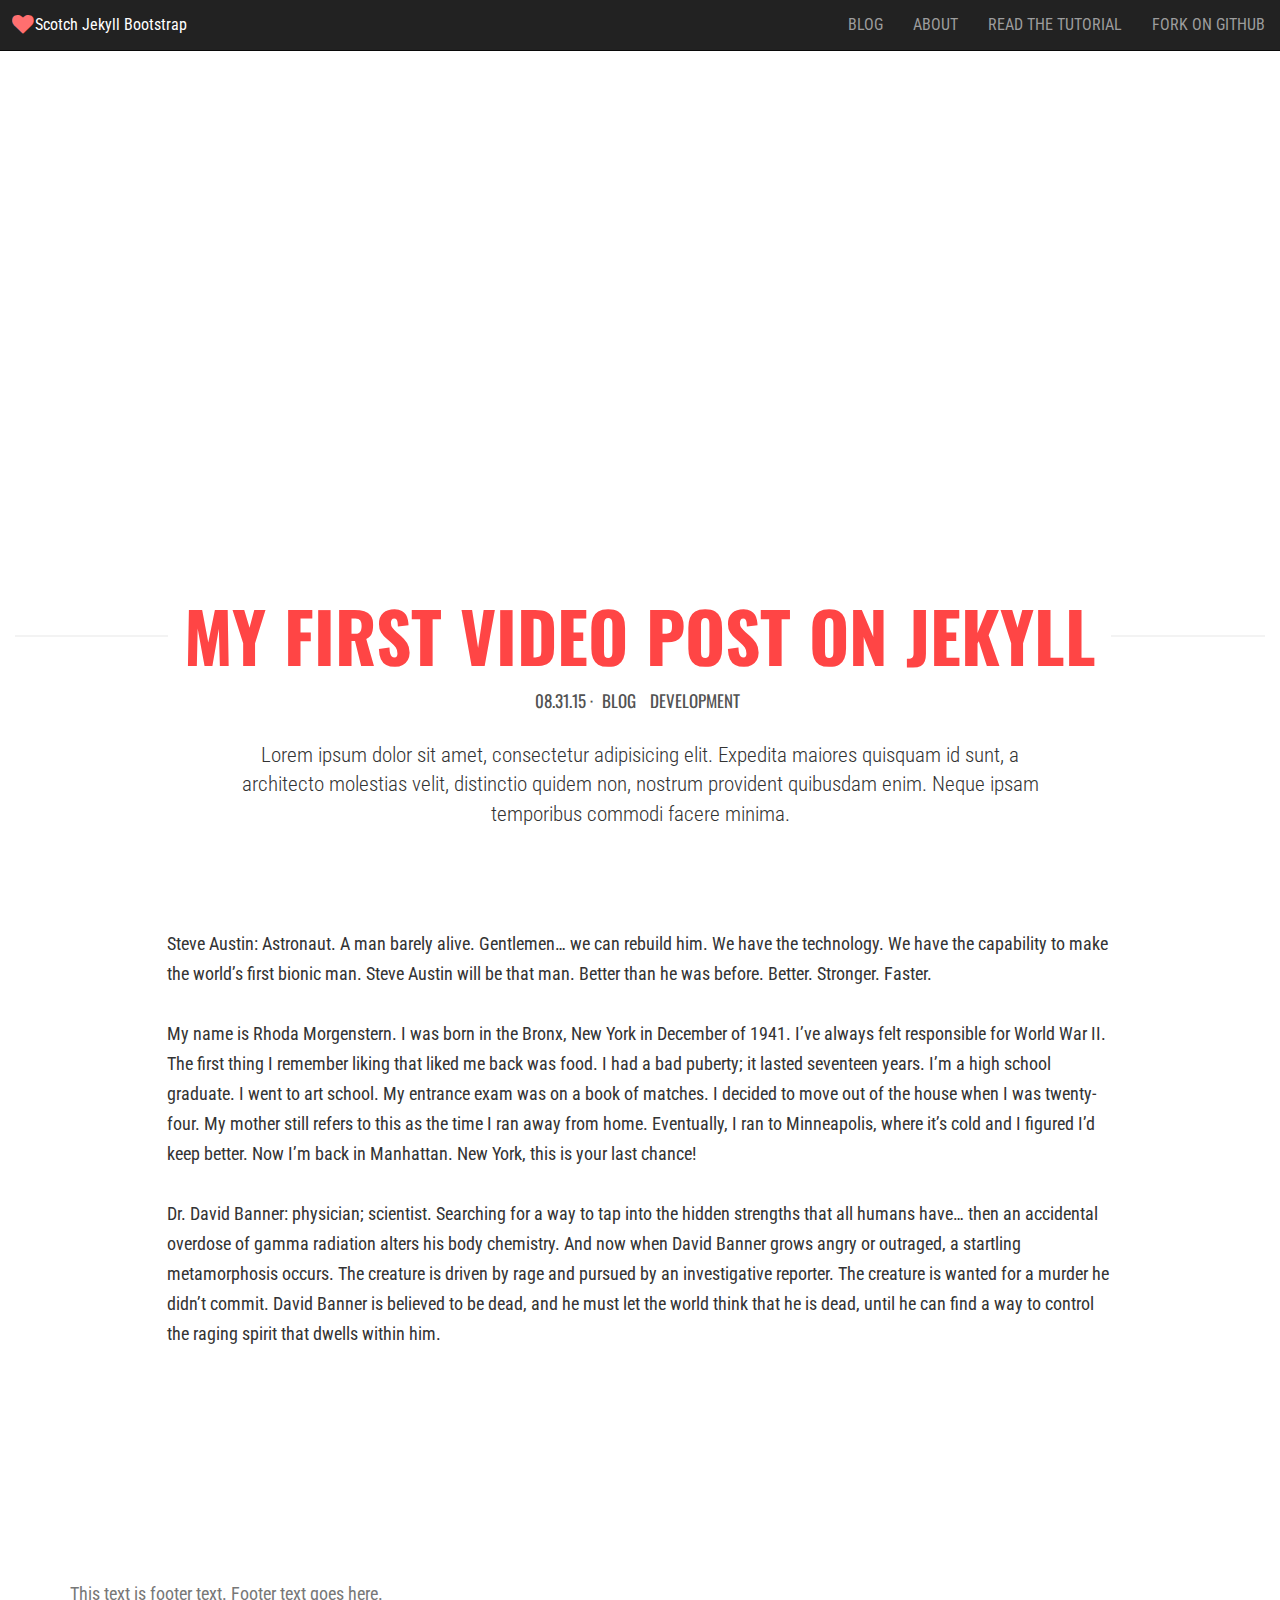
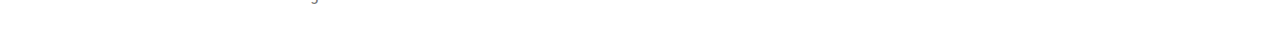
<file: my-first-video-post.html>
<!doctype html>
<!--[if lt IE 7 ]><html itemscope itemtype="http://schema.org/Article" id="ie6" class="ie ie-old" lang="en-US"><![endif]-->
<!--[if IE 7 ]>   <html itemscope itemtype="http://schema.org/Article" id="ie7" class="ie ie-old" lang="en-US"><![endif]-->
<!--[if IE 8 ]>   <html itemscope itemtype="http://schema.org/Article" id="ie8" class="ie ie-old" lang="en-US"><![endif]-->
<!--[if IE 9 ]>   <html itemscope itemtype="http://schema.org/Article" id="ie9" class="ie" lang="en-US"><![endif]-->
<!--[if gt IE 9]><!--><html itemscope itemtype="http://schema.org/Article" lang="en-US"><!--<![endif]-->
<head>

    <!-- Meta -->
    <meta charset="utf-8">
    <!--
      /$$$$$$                        /$$               /$$
     /$$__  $$                      | $$              | $$
    | $$  \__/  /$$$$$$$  /$$$$$$  /$$$$$$    /$$$$$$$| $$$$$$$
    |  $$$$$$  /$$_____/ /$$__  $$|_  $$_/   /$$_____/| $$__  $$
     \____  $$| $$      | $$  \ $$  | $$    | $$      | $$  \ $$
     /$$  \ $$| $$      | $$  | $$  | $$ /$$| $$      | $$  | $$
    |  $$$$$$/|  $$$$$$$|  $$$$$$/  |  $$$$/|  $$$$$$$| $$  | $$
     \______/  \_______/ \______/    \___/   \_______/|__/  |__/



        /$$$$$           /$$                 /$$ /$$
       |__  $$          | $$                | $$| $$
          | $$  /$$$$$$ | $$   /$$ /$$   /$$| $$| $$
          | $$ /$$__  $$| $$  /$$/| $$  | $$| $$| $$
     /$$  | $$| $$$$$$$$| $$$$$$/ | $$  | $$| $$| $$
    | $$  | $$| $$_____/| $$_  $$ | $$  | $$| $$| $$
    |  $$$$$$/|  $$$$$$$| $$ \  $$|  $$$$$$$| $$| $$
     \______/  \_______/|__/  \__/ \____  $$|__/|__/
                                   /$$  | $$
                                  |  $$$$$$/
                                   \______/
    -->
    <title>My First Video Post on Jekyll ♥ Scotch Jekyll Bootstrap</title>
    <meta http-equiv="X-UA-Compatible" content="IE=edge,chrome=1">
    <meta name="viewport" content="width=device-width, initial-scale=1.0, maximum-scale=1.0">
    <meta content="yes" name="apple-mobile-web-app-capable">
    <meta name="apple-mobile-web-app-status-bar-style" content="black-translucent">

    <!-- RSS -->
    <link rel="alternate" type="application/rss+xml" title="Scotch Jekyll Bootstrap ♥ An Open-Source Bootstrap 3 Jekyll Theme by Scotch" href="https://goldyfruit.github.io/feed.xml">
    <link rel="alternate" type="application/atom+xml" title="Scotch Jekyll Bootstrap ♥ An Open-Source Bootstrap 3 Jekyll Theme by Scotch" href="https://goldyfruit.github.io/atom.xml">

    <!-- Favicons -->
    <link rel="shortcut icon" sizes="16x16 24x24 32x32 48x48 64x64 96x96" href="https://goldyfruit.github.io/favicon.ico">
    <link rel="apple-touch-icon" sizes="57x57" href="https://goldyfruit.github.io/img/favicons/favicon-57.png">
    <link rel="apple-touch-icon-precomposed" sizes="57x57" href="https://goldyfruit.github.io/img/favicons/favicon-57.png">
    <link rel="apple-touch-icon" sizes="60x60" href="https://goldyfruit.github.io/img/favicons/favicon-60.png">
    <link rel="apple-touch-icon" sizes="72x72" href="https://goldyfruit.github.io/img/favicons/favicon-72.png">
    <link rel="apple-touch-icon" sizes="76x76" href="https://goldyfruit.github.io/img/favicons/favicon-76.png">
    <link rel="apple-touch-icon" sizes="96x96" href="https://goldyfruit.github.io/img/favicons/favicon-96.png">
    <link rel="apple-touch-icon" sizes="114x114" href="https://goldyfruit.github.io/img/favicons/favicon-114.png">
    <link rel="apple-touch-icon" sizes="120x120" href="https://goldyfruit.github.io/img/favicons/favicon-120.png">
    <link rel="apple-touch-icon" sizes="144x144" href="https://goldyfruit.github.io/img/favicons/favicon-144.png">
    <link rel="apple-touch-icon" sizes="152x152" href="https://goldyfruit.github.io/img/favicons/favicon-152.png">
    <link rel="apple-touch-icon" sizes="180x180" href="https://goldyfruit.github.io/img/favicons/favicon-180.png">
    <link rel="apple-touch-icon" sizes="192x192" href="https://goldyfruit.github.io/img/favicons/favicon-192.png">
    <meta name="application-name" content="Scotch Jekyll Bootstrap ♥ An Open-Source Bootstrap 3 Jekyll Theme by Scotch">
    <meta name="msapplication-TileImage" content="https://goldyfruit.github.io/img/favicons/favicon-144.png">
    <meta name="msapplication-TileColor" content="#ffffff">

    <!-- Fonts -->
    <link rel="stylesheet" href="//fonts.googleapis.com/css?family=Roboto+Condensed:300,300italic,400,400italic,700,700italic|Oswald:300,400,700">
    <link rel="stylesheet" href="//maxcdn.bootstrapcdn.com/font-awesome/4.6.3/css/font-awesome.min.css">

    <!-- Styles -->
    <link rel="stylesheet" href="/css/style.css">
    <!--[if lt IE 9]>
        <script src="//cdnjs.cloudflare.com/ajax/libs/html5shiv/3.7.3/html5shiv.min.js"></script>
        <script src="/js/respond.min.js"></script>
    <![endif]-->

</head>
<body class="">

    <nav class="navbar navbar-inverse navbar-fixed-top">
        <div class="container-fluid">
            <div class="navbar-header">
                <button type="button" class="navbar-toggle collapsed" data-toggle="collapse" data-target="#navbar" aria-expanded="false" aria-controls="navbar">
                    <span class="sr-only">Toggle navigation</span>
                    <span class="icon-bar"></span>
                    <span class="icon-bar"></span>
                    <span class="icon-bar"></span>
                </button>
                <a class="navbar-brand" href="/"><i class="fa fa-heart"></i> Scotch Jekyll Bootstrap</a>
            </div>
            <div id="navbar" class="navbar-collapse collapse">
                <ul class="nav navbar-nav navbar-right">
                    
                        <li>
                            <a href="/">Blog</a>
                        </li>
                    
                        <li>
                            <a href="/about">About</a>
                        </li>
                    
                        <li>
                            <a href="https://scotch.io/tutorials/getting-started-with-jekyll-plus-a-free-bootstrap-3-starter-theme">Read the Tutorial</a>
                        </li>
                    
                        <li>
                            <a href="https://github.com/scotch-io">Fork on GitHub</a>
                        </li>
                    
                </ul>
            </div>
        </div>
    </nav>




    
    <div class="topper">
        

        
        <iframe src="https://www.youtube.com/embed/ej3ioOneTy8" frameborder="0" allowfullscreen></iframe>
        
    </div>


<div class="title-group">
    <h1 class="special">
        <span>
        
            My First Video Post on Jekyll
        
        </span>
    </h1>
    
    <aside>
        08.31.15
        
            &middot;
            
                <span>blog</span>
            
                <span>development</span>
            
        
    </aside>
    
    <p class="lead">
        
            Lorem ipsum dolor sit amet, consectetur adipisicing elit. Expedita maiores quisquam id sunt, a architecto molestias velit, distinctio quidem non, nostrum provident quibusdam enim. Neque ipsam temporibus commodi facere minima.
        
    </p>
</div>

    <article>
        <div class="container">
            <div class="row">
                <div class="col-md-10 col-md-offset-1">


                    <p>Steve Austin: Astronaut. A man barely alive. Gentlemen… we can rebuild him. We have the technology. We have the capability to make the world’s first bionic man. Steve Austin will be that man. Better than he was before. Better. Stronger. Faster.</p>

<p>My name is Rhoda Morgenstern. I was born in the Bronx, New York in December of 1941. I’ve always felt responsible for World War II. The first thing I remember liking that liked me back was food. I had a bad puberty; it lasted seventeen years. I’m a high school graduate. I went to art school. My entrance exam was on a book of matches. I decided to move out of the house when I was twenty-four. My mother still refers to this as the time I ran away from home. Eventually, I ran to Minneapolis, where it’s cold and I figured I’d keep better. Now I’m back in Manhattan. New York, this is your last chance!</p>

<p>Dr. David Banner: physician; scientist. Searching for a way to tap into the hidden strengths that all humans have… then an accidental overdose of gamma radiation alters his body chemistry. And now when David Banner grows angry or outraged, a startling metamorphosis occurs. The creature is driven by rage and pursued by an investigative reporter. The creature is wanted for a murder he didn’t commit. David Banner is believed to be dead, and he must let the world think that he is dead, until he can find a way to control the raging spirit that dwells within him.</p>


                </div>
            </div>
        </div>
    </article>


    <footer class="site-footer">
        <div class="container">
            <div class="row">
                <div class="col-md-12">
                    <p class="text-muted">This text is footer text. Footer text goes here.</p>
                </div>
            </div>
        </div>
    </footer>


    <!-- JavaScript -->
    <script src="//ajax.googleapis.com/ajax/libs/jquery/1.12.4/jquery.min.js"></script>
    <script src="//maxcdn.bootstrapcdn.com/bootstrap/3.3.7/js/bootstrap.min.js"></script>
    <script src="/js/power.js"></script>

    </body>
</html>
</file>
